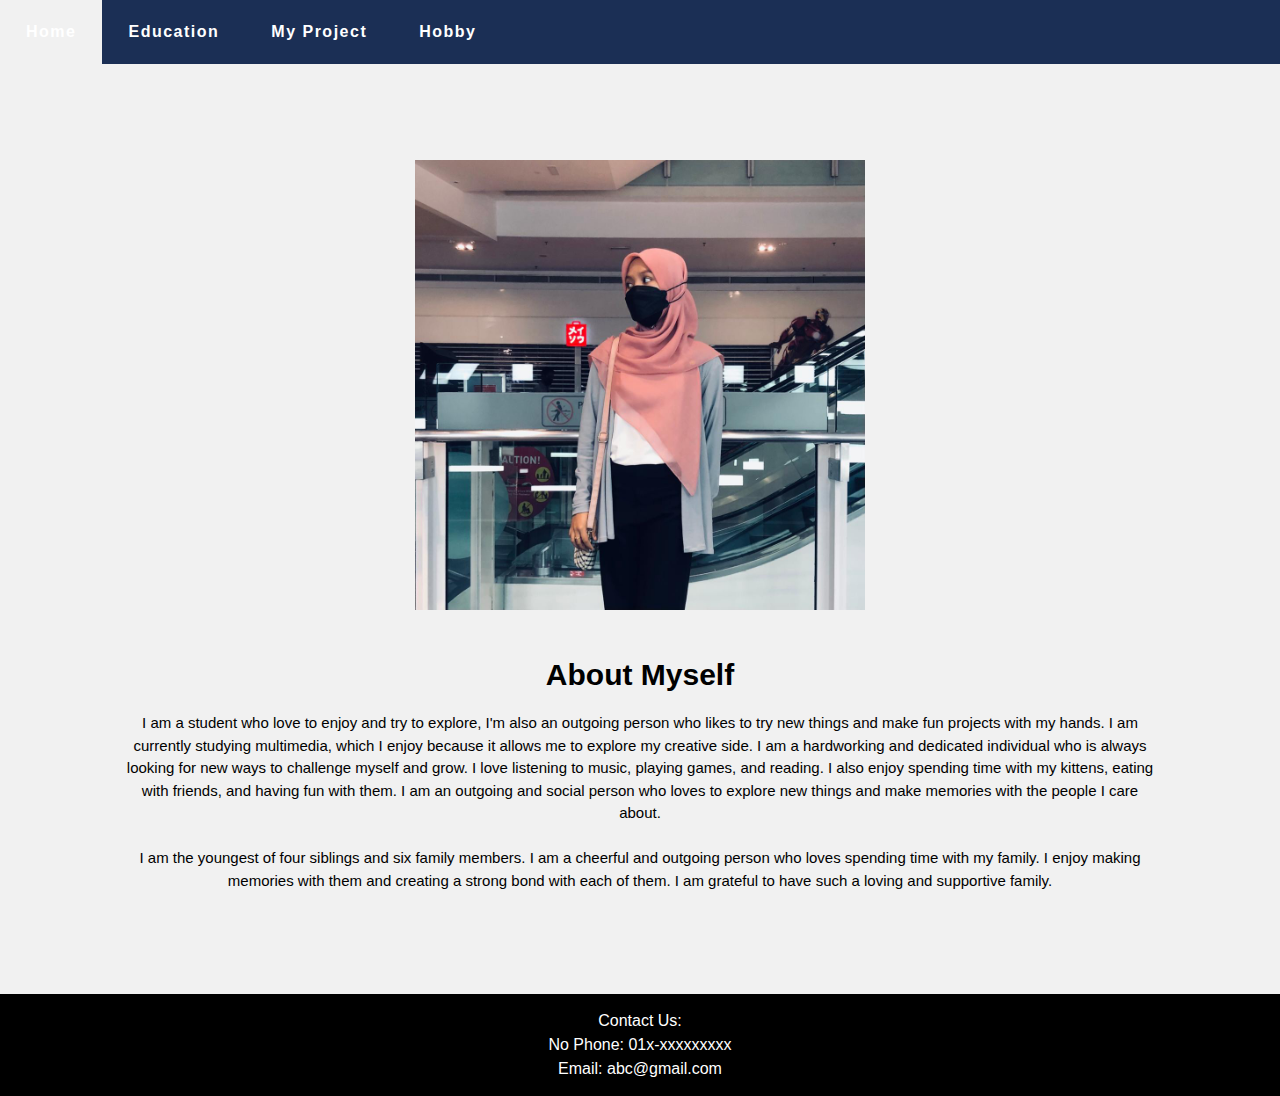
<file: index.html>
<!DOCTYPE html>
<html>
<head>
<title>HOME</title>
<meta charset="UTF-8">
<meta name="viewport" content="width=device-width, initial-scale=1">
<link rel="stylesheet" href="https://www.w3schools.com/w3css/4/w3.css">
<link href="https://fonts.googleapis.com/css?family=Raleway" rel="stylesheet" type="text/css">
<style>
body {font-family: Arial, sans-serif}
.w3-row img {margin-bottom: -6px}

ul {
    list-style-type: none; 
    margin: 0px; 
    padding: 0px; 
    overflow: hidden; 
    background-color: #1b2f55;  
    font-size: medium;
    font-weight: bold;
    letter-spacing: 1.5px;
    font-family: 'Arial';   
}
        
li {
    float: left;
}
        
li a {
    display: block; 
    color: white; 
    font-weight: bold;
    text-align: center; 
    padding: 20px 26px; 
    text-decoration: none;
}
        
li a:hover {
    background-color: #f1f1f1;
}

.text {
    text-align: center; 
    margin-right: 120px;
    margin-left: 120px;
}

.footer {
  background-color: black;
  padding: 15px;
  text-align: center;
  color: white;
  font-size: medium;
}

</style>
</head>
<body>

<ul>
    <li><a class="active" href="index.html">Home</a></li>
    <li><a href="educational.html">Education</a></li>
    <li><a href="project.html">My Project</a></li>
    <li><a href="hobby.html">Hobby</a></li>
</ul>

<div class="w3-light-grey w3-padding-64 w3-center">
  <img src="icha.jpeg" class="w3-image w3-padding-32" width="450" height="450">
  <h2 style="font-weight: bold;">About Myself</h2>
  <div class="text">
    <p>I am a student who love to enjoy and try to explore, I'm also an outgoing person who likes to try new things 
        and make fun projects with my hands. I am currently studying multimedia, which I enjoy because it allows me 
        to explore my creative side. I am a hardworking and dedicated individual who is always looking for new ways to 
        challenge myself and grow. I love listening to music, playing games, and reading. I also enjoy spending time with my 
        kittens, eating with friends, and having fun with them. I am an outgoing and social person who loves to explore new things 
        and make memories with the people I care about.<br>
        <br>I am the youngest of four siblings and six family members. I am a cheerful and outgoing person who loves spending 
        time with my family. I enjoy making memories with them and creating a strong bond with each of them. I am grateful to 
        have such a loving and supportive family.
  </div>
  <br>
  
</div>

<div class="footer">
    Contact Us:
    <br>No Phone: 01x-xxxxxxxxx
    <br>Email: abc@gmail.com
</div>
 
</body>
</html>
</file>
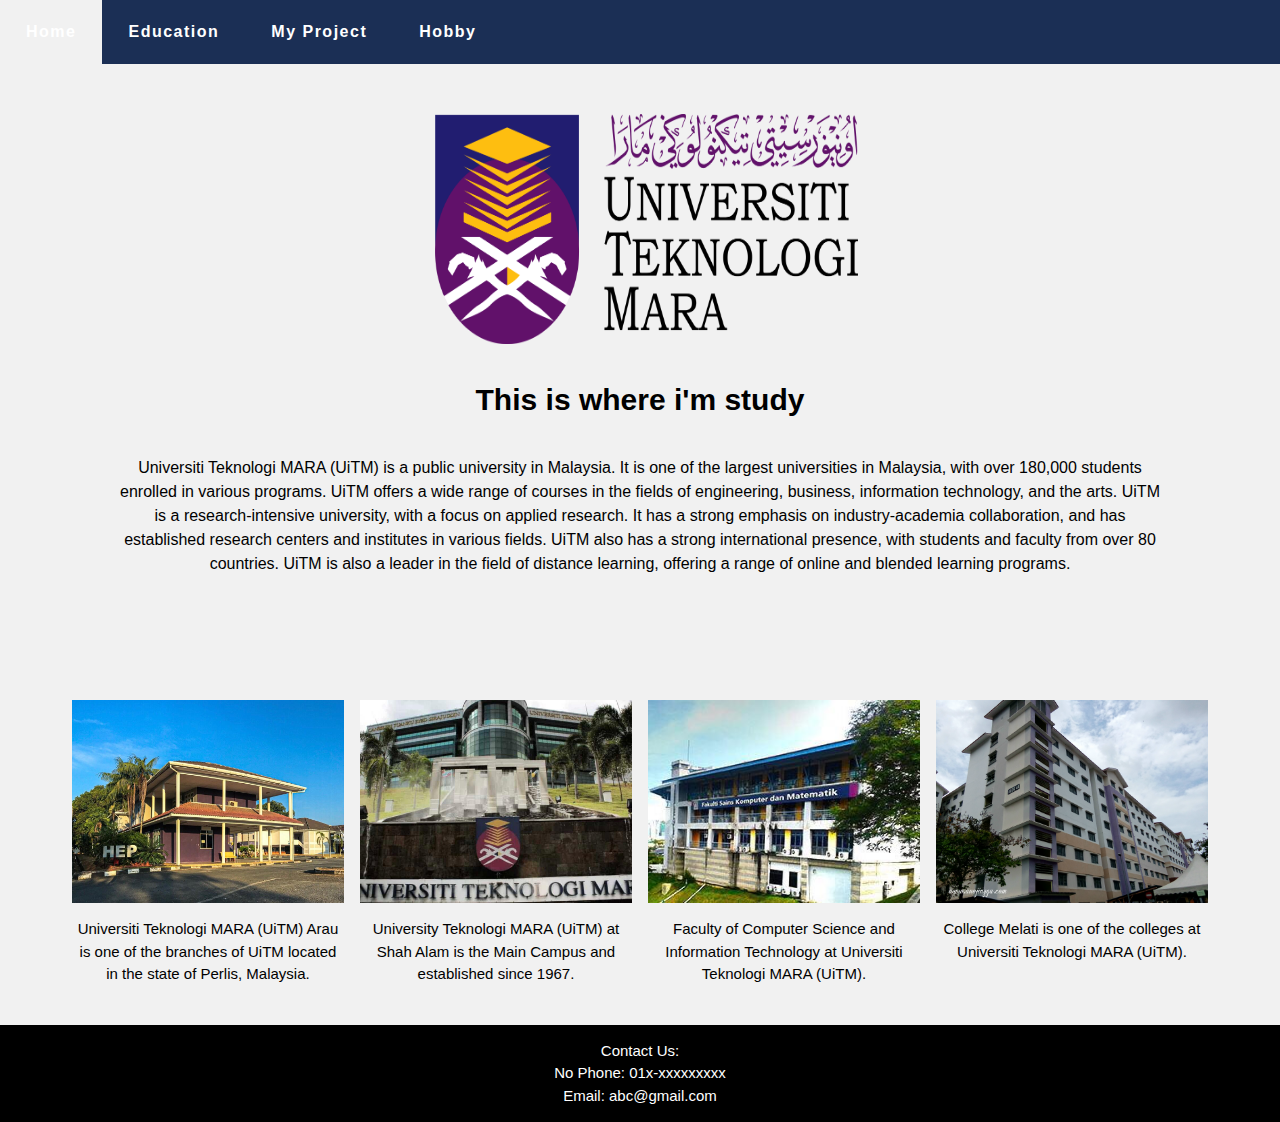
<file: educational.html>
<!DOCTYPE html>
<html>
<head>
<title>EDUCATION</title>
<meta charset="UTF-8">
<meta name="viewport" content="width=device-width, initial-scale=1">
<link rel="stylesheet" href="https://www.w3schools.com/w3css/4/w3.css">
<style>
.w3-bar-block .w3-bar-item {padding:20px}

ul {
    list-style-type: none; 
    margin: 0px; 
    padding: 0px; 
    overflow: hidden; 
    background-color: #1b2f55; 
    font-size: medium;
    font-weight: bold;
    letter-spacing: 1.5px;
    font-family: 'Arial';  
}
        
li {
    float: left;
}
        
li a {
    display: block; 
    color: white; 
    font-weight: bold;
    text-align: center; 
    padding: 20px 26px; 
    text-decoration: none;
}
        
li a:hover {
    background-color: #f1f1f1;
}

.text {
    text-align: center; 
    font-family: 'Poppins', sans-serif;
}

.his {
  margin-top: 5px;
  margin-right: 120px;
  margin-left: 120px;
  font-size: medium;
}

.footer {
  background-color: black;
  padding: 15px;
  text-align: center;
  color: white;
}

</style>
</head>
<body style="background-color:#f1f1f1">

  <ul>
    <li><a href="index.html">Home</a></li>
    <li><a href="educational.html">Education</a></li>
    <li><a href="project.html">My Project</a></li>
    <li><a href="hobby.html">Hobby</a></li>
  </ul>

<!--LOGO UITM-->
<div style="margin-left:34%; margin-top: 50px;">
  <a href="https://www.uitm.edu.my/">
  <img src="logo.png" alt="Me" width="50%" height="230"></a>
</div>
<div class="text">
  <br>
  <h2 style="font-weight: bold;">This is where i'm study</h2>
  <div class="his"><br>Universiti Teknologi MARA (UiTM) is a public university in Malaysia. It is one of the largest 
    universities in Malaysia, with over 180,000 students enrolled in various programs. UiTM offers a wide range of 
    courses in the fields of engineering, business, information technology, and the arts. UiTM is a research-intensive 
    university, with a focus on applied research. It has a strong emphasis on industry-academia collaboration, and has 
    established research centers and institutes in various fields. UiTM also has a strong international presence, with 
    students and faculty from over 80 countries. UiTM is also a leader in the field of distance learning, offering a range 
    of online and blended learning programs.</div>
</div>  

<!-- !PAGE CONTENT! -->
<div class="w3-main w3-content w3-padding" style="max-width:1200px;margin-top:100px">

  <!-- First Photo Grid-->
  <div class="w3-row-padding w3-padding-16 w3-center" id="food">
    <div class="w3-quarter">
      <img src="uitm2.jpeg" alt="" style="width:100%">
      <p>Universiti Teknologi MARA (UiTM) Arau is one of the branches of UiTM located in the state of Perlis, 
        Malaysia.</p>
    </div>
    <div class="w3-quarter">
      <img src="uitm3.jpeg" alt="" style="width:100%">
      <p>University Teknologi MARA (UiTM) at Shah Alam is the Main Campus and established since 1967.</p>
    </div>
    <div class="w3-quarter">
      <img src="uitm1.jpeg" alt="" style="width:100%">
      <p>Faculty of Computer Science and Information Technology at Universiti Teknologi MARA (UiTM).</p>
    </div>
    <div class="w3-quarter">
      <img src="uitm 4.png" alt="" style="width:100%">
      <p>College Melati is one of the colleges at Universiti Teknologi MARA (UiTM).</p>
    </div>
  </div>
<!-- End page content -->
</div>
<!--FOOTER-->
<div class="footer">
  Contact Us:
  <br>No Phone: 01x-xxxxxxxxx
  <br>Email: abc@gmail.com
</div>


</body>
</html>
</file>
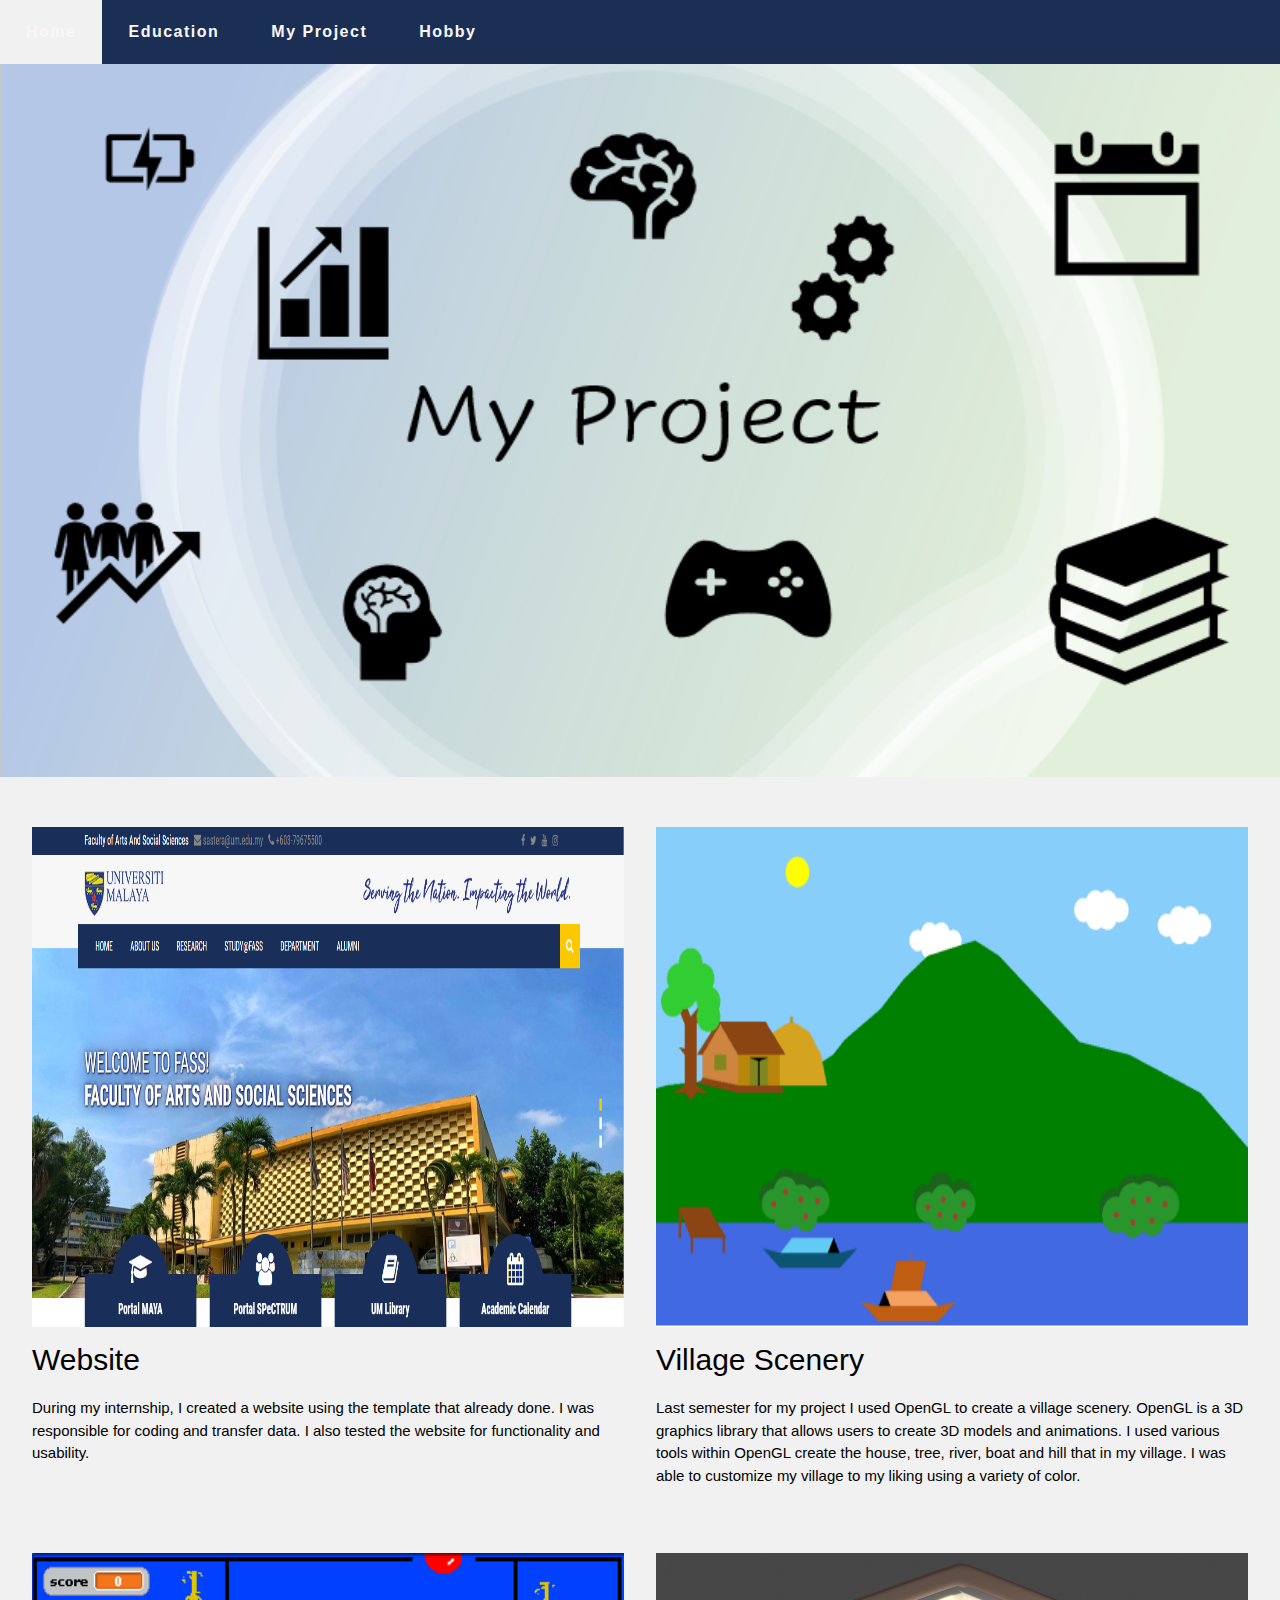
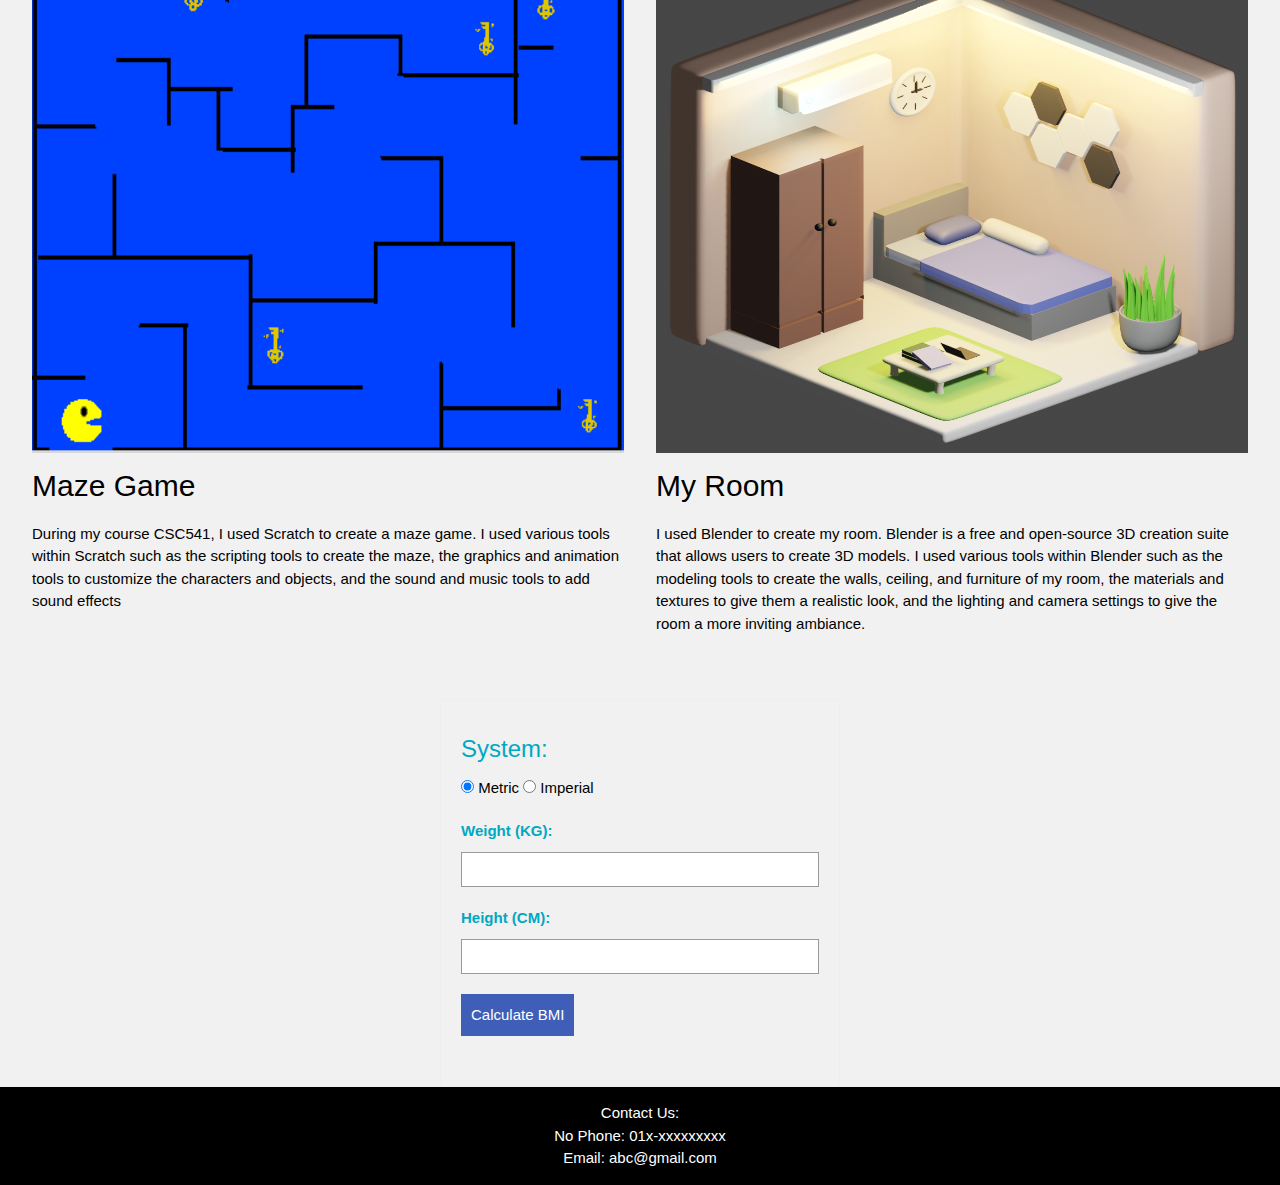
<file: project.html>
<!DOCTYPE html>
<html>
<head>
<title>PROJECT</title>
<meta charset="UTF-8">
<meta name="viewport" content="width=device-width, initial-scale=1">
<link rel="stylesheet" href="https://www.w3schools.com/w3css/4/w3.css">
<link rel="stylesheet" href="1-bmi.css">
<script src="2-bmi.js"></script>
</head>
<style>
ul {
    list-style-type: none; 
    margin: 0px; 
    padding: 0px; 
    overflow: hidden; 
    background-color: #1b2f55;
    font-size: medium;
    font-weight: bold;
    letter-spacing: 1.5px;
    font-family: 'Arial';    
}
        
li {
    float: left;
}
        
li a {
    display: block; 
    color: rgb(250, 247, 247); 
    font-weight: bold;
    text-align: center; 
    padding: 20px 26px; 
    text-decoration: none;
}
        
li a:hover {
    background-color: #f1f1f1;
}

.footer {
  background-color: black;
  padding: 15px;
  text-align: center;
  color: white;
}    
</style>
<body style="background-color:#f1f1f1">

    <ul>
        <li><a href="index.html">Home</a></li>
        <li><a href="educational.html">Education</a></li>
        <li><a href="project.html">My Project</a></li>
        <li><a href="hobby.html">Hobby</a></li>
      </ul>

<img class="w3-image" src="p0.PNG" alt=" " width="100%" height="100%">

<div class="w3-row w3-container" style="padding-top: 50px;">
    <div class="w3-half w3-container">
        <div>
        <img src="p7.PNG" style="width:100%" width="500" height="500">
        <h2>Website</h2>
        <p>During my internship, I created a website using the template that already done. I was responsible for coding 
            and transfer data. I also tested the website for functionality and usability.</p>
        </div>
    </div>

    <div class="w3-half w3-container">
        <div>
            <img src="p2.PNG" style="width:100%" width="500" height="500">
            <h2>Village Scenery</h2>
            <p>Last semester for my project I used OpenGL to create a village scenery. OpenGL is a 3D graphics library 
                that allows users to create 3D models and animations. I used various tools within OpenGL 
                create the house, tree, river, boat and hill that in my village.
                I was able to customize my village to my liking using a variety of color.</p>
        </div>
    </div>
</div>

<div class="w3-row w3-container" style="padding-bottom: 50px; padding-top: 50px;">
    <div class="w3-half w3-container">
        <div>
            <img src="p5.PNG" style="width:100%" width="500" height="500">
            <h2>Maze Game</h2>
            <p> During my course CSC541, I used Scratch to create a maze game. I used various tools within Scratch such 
                as the scripting tools to create the maze, the graphics and animation tools to customize the characters 
                and objects, and the sound and music tools to add sound effects </p>
        </div>
    </div>

    <div class="w3-half w3-container">
        <div>
            <img src="p1.png" style="width:100%" width="500" height="500">
            <h2>My Room</h2>
            <p>I used Blender to create my room. Blender is a free and open-source 3D creation suite that allows users 
                to create 3D models. I used various tools within Blender such as the modeling 
                tools to create the walls, ceiling, and furniture of my room, the materials and textures to give them a realistic 
                look, and the lighting and camera settings to give the room a more inviting ambiance.</p>
        </div>
    </div>
</div>

<form id="bmi-form" onsubmit="return calcBMI();">
    <div class="bmi-label"><h3>System:</h3></div>
    <div class="bmi-row">
      <label>
        <input type="radio" id="bmi-metric" name="bmi-measure" onchange="measureBMI()" checked> Metric
      </label>
      <label>
        <input type="radio" id="bmi-imperial" name="bmi-measure" onchange="measureBMI()"> Imperial
      </label>
    </div>

    <div class="bmi-label">
      Weight (<span id="bmi-weight-unit">KG</span>):
    </div>
    <div class="bmi-row">
      <input id="bmi-weight" type="number" min="1" max="635" required>
    </div>

    <div class="bmi-label">Height (<span id="bmi-height-unit">CM</span>):</div>
    <div class="bmi-row">
      <input id="bmi-height" type="number" min="54" max="272" required>
    </div>

    <input type="submit" value="Calculate BMI">
    <span id="bmi-results"></span>
</form>

<!--FOOTER-->
<div class="footer">
    Contact Us:
    <br>No Phone: 01x-xxxxxxxxx
    <br>Email: abc@gmail.com
</div>

</body>
</html>
</file>
<file: 1-bmi.css>
* {
  font-family: Arial, Helvetica, sans-serif;
  box-sizing: border-box;
}
#bmi-form input[type=text], #bmi-form input[type=number] {
  border: 1px solid #9c9999;
  padding: 5px;
}
#bmi-form input[type=number] { width: 100%; }
#bmi-form input[type=submit] {
  padding: 10px;
  border: 0;
  color: #fff;
  background: #3e5eb7;
  cursor: pointer;
}
#bmi-form {
  border: 1px solid #eee;
  background: #f1f1f1;
  padding: 20px;
  max-width: 400px;
  padding-bottom: 50px;
  margin: auto;
}
#bmi-form .bmi-label {
  color: #00a8c3;
  font-weight: 700;
  margin: 10px 0;
}
#bmi-form .bmi-row {
  margin-bottom: 20px;
}
</file>
